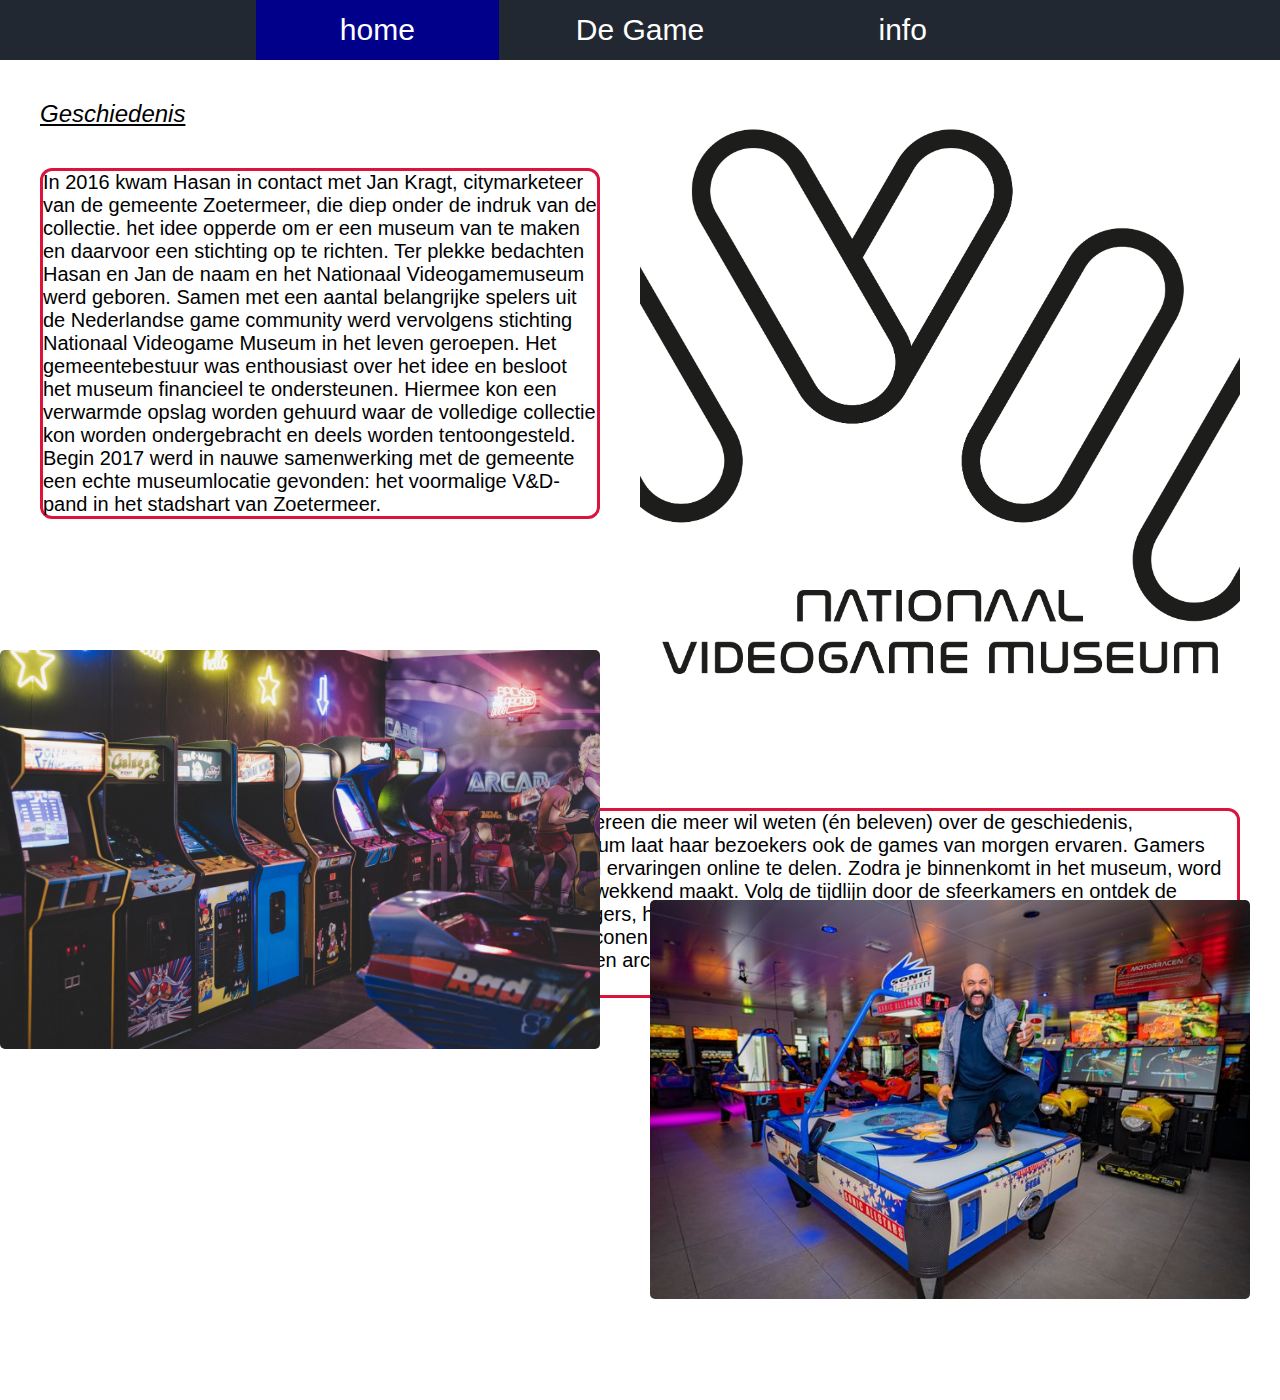
<file: index.html>
<!DOCTYPE html>
<html lang="nl">
    <head>
        <meta charset="UTF-8">
        <meta http-equiv="X-UA-Compatible" content="IE=edge">
        <meta name="viewport" content="width=device-width, initial-scale=1.0">
        <link rel="preconnect" href="https://fonts.googleapis.com">
        <link rel="preconnect" href="https://fonts.gstatic.com" crossorigin>
        <link href="https://fonts.googleapis.com/css2?family=Roboto:ital@1&display=swap" rel="stylesheet">
        <link rel="stylesheet" href="css/style.css">
    <title>Home</title>
</head>

    <title>Landing page Game museum</title>
</head>
<body>
    <header id="top"> 
        <nav>
            <ul>
            <li class="active"><a href="home.html">home</li></a>
            <li><a href="game.html">De Game</a></li>
            <li><a href="info.html">info</a></li>
            </ul>
        </nav>
    </header>


    <section class="info">
        <div class="block">
        <h2 class="infoTitle">Geschiedenis</h2>
        <p class="Paragraaf"> 
            In 2016 kwam Hasan in contact met Jan Kragt, citymarketeer van de gemeente Zoetermeer, die diep onder de indruk van de collectie. 
            het idee opperde om er een museum van te maken en daarvoor een stichting op te richten. 
            Ter plekke bedachten Hasan en Jan de naam en het Nationaal Videogamemuseum werd geboren. 
            Samen met een aantal belangrijke spelers uit de Nederlandse game community werd vervolgens stichting Nationaal Videogame Museum in het leven geroepen.
            Het gemeentebestuur was enthousiast over het idee en besloot het museum financieel te ondersteunen. 
            Hiermee kon een verwarmde opslag worden gehuurd waar de volledige collectie kon worden ondergebracht en deels worden tentoongesteld.
            Begin 2017 werd in nauwe samenwerking met de gemeente een echte museumlocatie gevonden: het voormalige V&D-pand in het stadshart van Zoetermeer.
        </p>
        </div>
        <div class="fotologo">
            <img src="/img/museum.jpeg" alt="logo game museum Zoetemeer">
        </div>
        <div class="block">
            <h2 class="infoTitle">Wat te doen?</h2>
            <p class="Paragraaf">
            Het Nationaal Videogame Museum is 'the place to be' voor iedereen die meer wil weten (én beleven) over de geschiedenis, maatschappelijke en culturele kant van videogames. 
            Het museum laat haar bezoekers ook de games van morgen ervaren. 
            Gamers van jong tot oud zijn welkom om te spelen, ontdekken, leren en ervaringen online te delen.
            Zodra je binnenkomt in het museum, word je overgoten door alles wat de game cultuur zo mooi en indrukwekkend maakt. 
            Volg de tijdlijn door de sfeerkamers en ontdek de geschiedenis van videogames aan de hand van de gamechangers, hoogtepunten en belangrijke momenten in techniek, artwork en cultuur binnen de game industrie.
            Speel klassiekers, ontmoet iconen en ontdek de vergeten schatten van de videogames.
            Het museum heeft meer dan 200 spelcomputers, homecomputers en arcadekasten speelklaar staan. 
            En alles staat natuurlijk op free-play, je hebt dus geen extra muntjes nodig.
            </p>
        </div>
    </section>

        <section>
       <div class="foto1">
        <img src="/img/museum2.jpeg" alt="">
        </div>
        <div class="foto2">
            <img src="/img/museum4.jpeg" alt="">
        </div>
        <div class="foto3">
            <img src="/img/museum3.jpg" alt="">
        </div>
        </section>



</body>
</html>
</file>
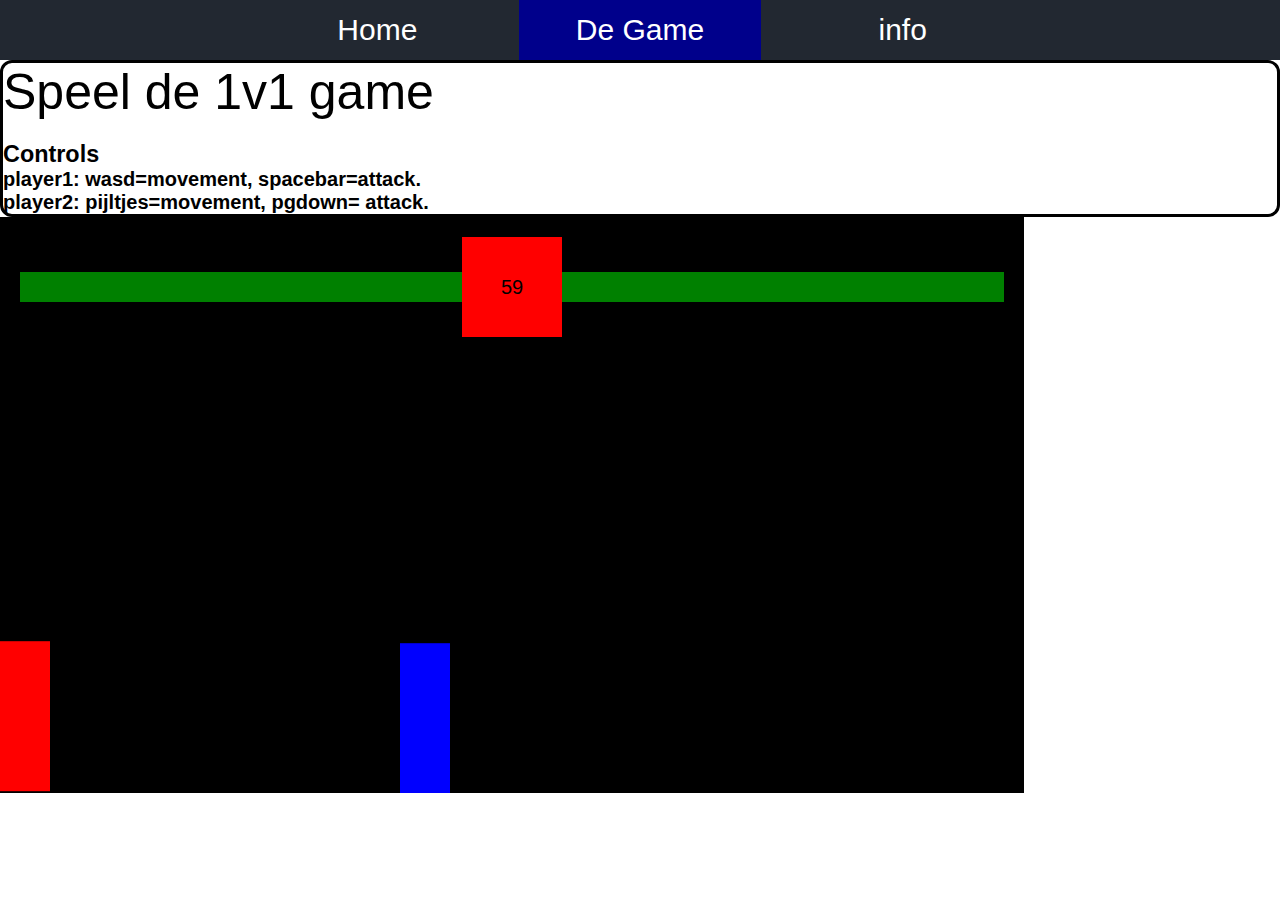
<file: game.html>
<!DOCTYPE html>
<html lang="nl">
    <head>
        <meta charset="UTF-8">
        <meta http-equiv="X-UA-Compatible" content="IE=edge">
        <meta name="viewport" content="width=device-width, initial-scale=1.0">
        <link rel="preconnect" href="https://fonts.googleapis.com">
        <link rel="preconnect" href="https://fonts.gstatic.com" crossorigin>
        <link href="https://fonts.googleapis.com/css2?family=Roboto:ital@1&display=swap" rel="stylesheet">
        <link rel="stylesheet" href="css/style.css">
        <title>Whack a Mole</title>
    </head>
    <body>
    <header id="header">
        <nav>
            <ul>
                <li><a href="index.html">Home</a></li>
                <li class="active"><a href="game.html">De Game</a></li>
                <li><a href="info.html">info</a></li>
            </ul>
            </nav>
        </header>
            <div class="gameMovement">
            <h1>
                Speel de 1v1 game
            </h1>
            <h3>
                Controls
            </h3>
            <h4>
                player1: wasd=movement, spacebar=attack.
                <br>
                player2: pijltjes=movement, pgdown= attack.
            </h4>
        </div>

        <head>

            <style>
                *{
                    box-sizing: border-box;
                    
                }
            </style>
        </head>
        
        <body>
            <!--red container-->
            <div style="position: relative; display: inline-block;">
                <!--smaller div-->
                <div style="position: absolute; display: flex; width: 100%; align-items: center; padding: 20px;">
        
                    <!--player health-->
                    <div style="position:relative; height: 30px; width: 100%; display:flex; justify-content: flex-end; ">
                        <div style="background-color: red; height: 30px; width: 100%;"></div>
                        <div id="playerHealth" style="position: absolute; background: green; top: 0; right: 0; bottom: 0; width: 100%;"></div>
                        </div>
                    <!--timer-->
                    <div 
                    id="timer"
                    style="background-color: red; width: 100px; height: 100px; flex-shrink: 0; display: flex; align-items: center; justify-content: center;">
                    
                    10 
                    </div>
                    
                    
                    
                    
                    <!--enemy health-->
                    <div style="position:relative; height: 30px; width: 100%">
                    <div style="background-color: red; height: 30px;"></div>
                    <div id="enemyHealth" style="position: absolute; background: green; top: 0; right: 0; bottom: 0; left: 0;"></div>
                    </div>
                    <div></div>
                </div> 
                <div id="displayText" style="position: absolute; color: white; align-items: center; justify-content: center; top: 0; right: 0; bottom: 0; left: 0; display: none;">Tie</div>
        <canvas></canvas>
        </div>  
        <script src="script.js"></script>
        </body>
        
</body>
</html>
</file>
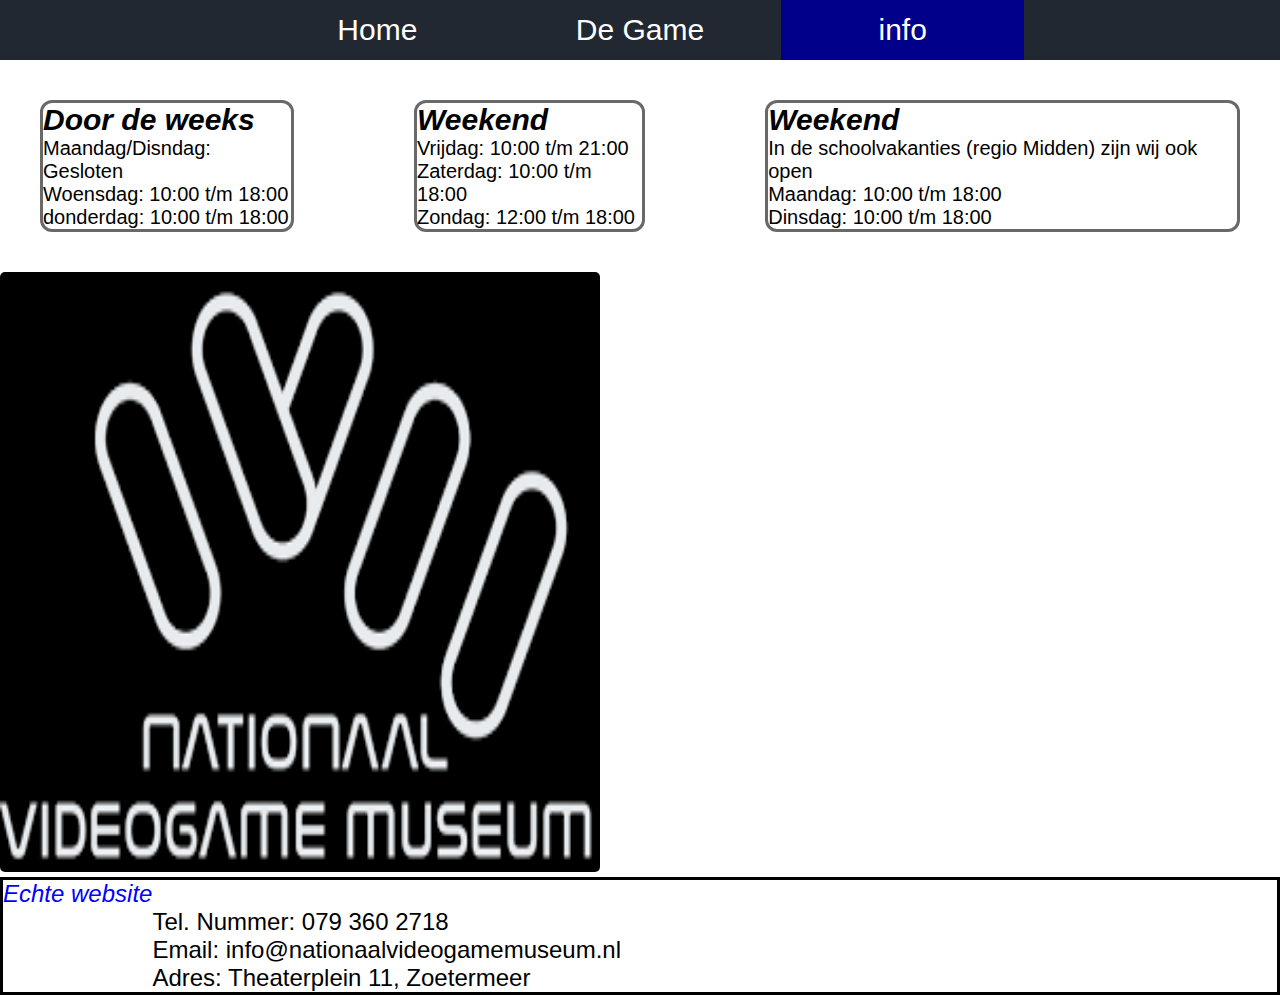
<file: info.html>
<!DOCTYPE html>
<html lang="nl">

<head>
        <meta charset="UTF-8">
        <meta http-equiv="X-UA-Compatible" content="IE=edge">
        <meta name="viewport" content="width=device-width, initial-scale=1.0">
        <link rel="preconnect" href="https://fonts.googleapis.com">
        <link rel="preconnect" href="https://fonts.gstatic.com" crossorigin>
        <link href="https://fonts.googleapis.com/css2?family=Roboto:ital@1&display=swap" rel="stylesheet">
        <link rel="stylesheet" href="css/style.css">
        <title> info </title>
        
</head>

<body>
        <header id="header">
                <nav>
                    <ul>
                        <li><a href="index.html">Home</a></li>
                        <li><a href="game.html">De Game</a></li>
                        <li class="active"></liclass><a href="info.html">info</a></li>
                    </ul>
                </nav>
            </header>

        <section class="opening">
        <div class="blockopening">
            <h2 class="tijden">
                Door de weeks
            </h2>
            <p>
                Maandag/Disndag: Gesloten
                <br>
                Woensdag: 10:00 t/m 18:00
                <br>
                donderdag: 10:00 t/m 18:00
                <br>
            </p>
        </div>
        <div class="blockopening">    
            <h2 class="tijden">
            Weekend
            </h2>
            <p>
                Vrijdag: 10:00 t/m 21:00
                <br>
                Zaterdag: 10:00 t/m 18:00
                <br>
                Zondag: 12:00 t/m 18:00
                <br>
            </p>
        </div>
        <div class="blockopening">    
            <h2 class="tijden">
            Weekend
            </h2>
            <p>
                In de schoolvakanties (regio Midden) zijn wij ook open
                <br>
                Maandag: 10:00 t/m 18:00
                <br>
                Dinsdag: 10:00 t/m 18:00
 

            </p>
        </div>
        </section>
        <img class="fotologo" src="/img/download.png" alt="">

       
            <p class="gegevens">
                <a class="link" href="https://www.nationaalvideogamemuseum.nl/">Echte website</a>
                <br>
                Tel. Nummer: 079 360 2718
                <br>
                Email: info@nationaalvideogamemuseum.nl
                <br>
                Adres: Theaterplein 11, Zoetermeer
                <br>
            </p>


        


</body>


</html>
</file>
<file: css/style.css>
*{
    padding: 0;
    margin: 0;
    box-sizing: border-box;
}
html {
    scroll-behavior: smooth;
}
body{
    font-size: 20px;
    font-family: 'Open Sans', sans-serif;
    font-weight: 400px;
}

header, footer{
    background: #222831;
    color:white;
    height: 60px;
}
main{
    padding: 40px;
    min-height: 100%;
}

nav {
    width: 60vw;
    height: 100%;
    margin: 0 auto;
}

nav > ul {
    display: flex;
    list-style: none;
    height: 100%;
    width: 100%;
    align-items: center;   
    justify-content: space-evenly;
    gap: 20px;
}

nav > ul > li {
    width: 100%;
    height: 100%;
}

.active {
    background: red;
}

nav > ul > li > a {
    height: 100%;
    width: 100%;
    display: block;
    text-align: center;
    text-decoration: none;
    color: white;
}

h1{
    font-size: 250%;
    margin-bottom: 20px;
    font-weight: 400;
}

article{
    width: 60vw;
    margin: 0 auto;
    padding: 40px;
}
.box{
    width: 50%;
    height: 300px;
    position: relative;
    padding: 0;
    margin-bottom: 40px;
}
.box > a > figure{
    width: 100%;
    height: 100%;
}
.box > a > figure > img{
    width: 100%;
    height: 100%;
    border-radius: 50px;
}
.box > a > figure > img:hover{
    transform: none;
}
.box section{
    position:absolute;
    top:0;
    left:0;
    width:100%;
    height:100%;
    background:linear-gradient(transparent,60%,black);
    color:white;
    border-radius:50px;
    display:flex;
    align-items: flex-start;
    justify-content: flex-end;
    flex-direction: column;
    padding:40px;
    flex-shrink: 0;
}
figure{
    margin-bottom: 40px;
}
img{
    width:100%;
    border-radius: 5px;
    transition: 0.2s transform;
}
img:hover{
    transform: scale(1.05);
}
p{
    margin-bottom: 40px;
}
p:last-of-type{
    margin-bottom: 0;
}
figcaption{
    font-size: 80%;
    font-style: italic;
}
audio{
    display: block;
    margin-top: 20px;
}
.top{
    width: 80px;
    height: 80px;
    background-color: #222831;
    border: none;
    font-size: 150%;
    font-family: 'open Sans', sans-serif;
    border-radius: 5px;
    color: white;
    position: fixed;
    bottom: 120px;
    right: 120px;
    text-decoration: none;
    display: flex;
    justify-content: center;
    align-items: center;
}
nav{
    width: 60vw;
    height: 100%;
    margin: 0 auto;
}
nav > ul{
    display: flex;
    list-style: none;
    height: 100%;
    width: 100%;
    align-items: center;
    justify-content: space-evenly;
    gap: 20px;
}
nav > ul > li{
    width: 100%;
    height: 100%;
}
li:hover{
    cursor: pointer;
}
.active{
    background: darkblue;
}
nav > ul > li > a{
    color: red;
    width: 100%;
    height: 100%;
    display: block;
    text-align: center;
    line-height: 60px;
    text-decoration: none;
    color: white;
    font-size: 150%;
}
video{
    width: 100%;
    margin-bottom: 40px;
    border-radius: 5px;
}
button{
    width: 80px;
    height: 80px;
    background: #222831;
}
footer{
    height: 60px;
    display: flex;
    align-items: center;
}
footer > p{
    width: 60vw;
    margin: 0 auto;
    padding-left: 80px;
}
@media screen and (max-width:1000px){
    main{
        width: 80vw;
    }
    article{
        width: 80vw;
    }
    footer > p{
        width: 80vw;
    }
    img:hover{
        transform: none;
    }
    .top{
        width: 60px;
        height: 60px;
        bottom: 60px;
        right: 60px;
    }
    header{
        height: auto;
    }
    nav{
        width: 100%;
    }
}

@media screen and (max-width:600px) {
    body{
        font-size: 16px;
    }
    nav > ul {
        display: block;
    }
    main{
        width: 100vw;
        padding: 20px;

    }
    h1{
        font-size: 180%;
    }
    footer > p{
        width: 100vw;
        padding-left: 60px;
        
    }
}

.opening{
    display: flex;
    justify-content: center;
    align-items: center;
    gap: 10%;
    padding: 40px;

}

.blockopening{
    border-style: solid;
    border-radius: 12px;
    border-color:dimgray;



}

.tijden{
    font-style: italic;

}

.info{
    padding: 40px;
    display: flex;
    gap: 40px;
    flex-wrap: wrap;
}



.block{
    width: 300px;
    flex-shrink: 1;
    flex-grow: 1;
}

.infoTitle{
    font-size: 120%;
    color: black;
    font-style: italic;
    font-weight: 200;
    margin-bottom: 40px;
    text-decoration: underline;
}

.fotologo{
    width: 30%;
    height: 30%;
    border-style: solid;
    border: black;
}

.Paragraaf{
    border: crimson;
    border-style: solid;
    border-radius: 12px;
}

.foto1{
width: 600px;
height: 600px;
position: absolute;
top: 650px;
left: 0;
bottom:0;
right:0;

}

.foto2{
    width: 600px;
    height: 500px;
    position: absolute;
    top: 650px;
    left: 1300px;
    bottom:0;
    right:0;    
}

.foto3{
    width: 600px;
    height: 500px;
    position: absolute;
    top: 900px;
    left: 650px;
    bottom:0;
    right:0;
        
}

.gegevens{
    font-size: 120%;
    display: inline-block;
    display: flex;
    border-radius: 0px;
    border-style: solid;
    


    
}

.link{
    text-decoration: none;
    color: blue;
    
    font-style: italic ;
    display: inline;
}

.pacman{
    width: 600;
    height: 600;
}

.fotologo{

    height: 600px;
    width: 600px;

}

.gameMovement{
    border-radius: 12px;
    border-style: solid;
    border-color: black;
}

.gamecanvas{
    background: 
}
</file>
